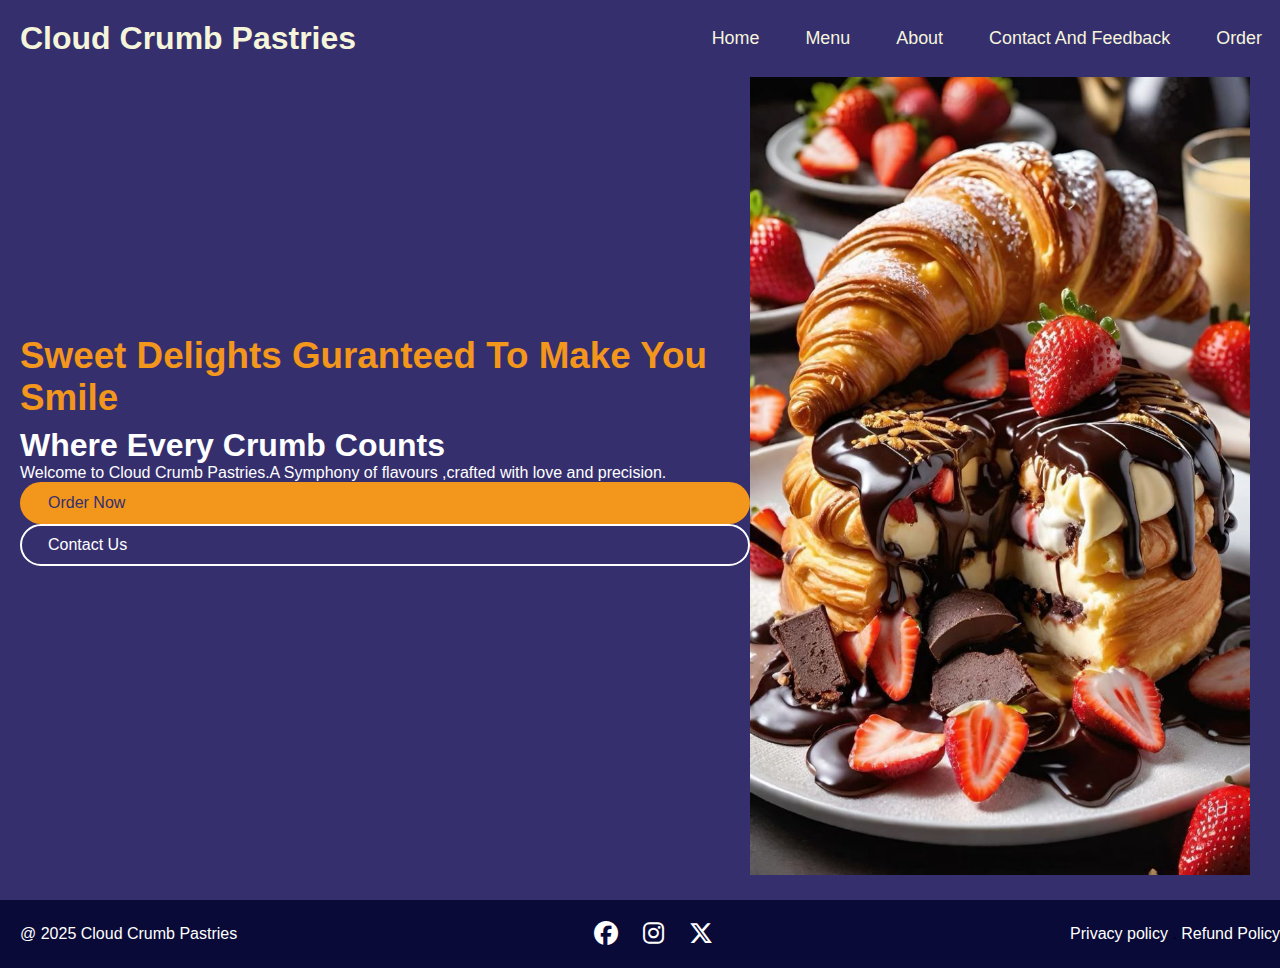
<file: index.html>
<!DOCTYPE html>
<html lang="en">
<head>
    <meta charset="UTF-8">
    <meta name="viewport" content="width=device-width, initial-scale=1.0">
    <title>Bakery</title>
    <link rel="stylesheet" href="https://cdnjs.cloudflare.com/ajax/libs/font-awesome/6.6.0/css/all.min.css">
    <link rel="stylesheet" href="css/style.css">
</head>

<body>
    <header>
        <nav class="navbar section-content">
         <a href="#" class="nav-logo">
            <h2 class="logo-text">Cloud Crumb Pastries</h2>

         </a>
         <ul class="nav-menu">
            <button id="menu-close-button" class="fas fa-times"></button>


            <li class="nav-item">
                <a href="index.html" class="nav-link">Home</a>
            </li>
            <li class="nav-item">
                <a href="menu.html" class="nav-link">Menu</a>
            </li>
            <li class="nav-item">
                <a href="about-us.html" class="nav-link">About</a>
            </li>
            <li class="nav-item">
                <a href="contact-and-feedback.html" class="nav-link">Contact And Feedback</a>
            </li>
            <li class="nav-item">
                <a href="order.html" class="nav-link">Order</a>
            </li>
         </ul>
         <button id="menu-open-button" class="fas fa-bars"></button>

        </nav>  
    </header>

    <main>
        <!--Hero section-->
        <section class="hero-section">
            <div class="section-content">
                <div class="hero-details">
                 <h2 class="title">Sweet Delights Guranteed To Make You Smile</h2>
                 <h3 class="subtitle">Where Every Crumb Counts</h3>
                 <p class="decription">Welcome to Cloud Crumb Pastries.A Symphony of flavours ,crafted with love and precision.</p>

                 <div class="buttons">
                    <a href="order.html" class="button order-now">Order Now</a>
                    <a href="contact-and-feedback.html" class="button contact-us">Contact Us</a>
                    
                 </div>
                </div>
                <div class="hero-image-wrapper">
                    <img src="images/6ff29c132860cf6ef9b21f29612940fd.jpg " alt="" class="hero-image">
                </div>
            </div>
        </section>

        <!--footer section-->
        <footer class="footer-section">
            <div class="section-content">
                <p class="copyright-text">@ 2025 Cloud Crumb Pastries</p>

                <div class="social-link-list">
                    <a href="#" class="social-link"><i class="fa-brands fa-facebook"></i></a>
                    <a href="#" class="social-link"><i class="fa-brands fa-instagram"></i></a>
                    <a href="#" class="social-link"><i class="fa-brands fa-x-twitter"></i></a>
    
                </div>

                <p class="policy-text">
                    <a href="#" class="policy-link">Privacy policy</a>
                    <span class="separator">.</span>
                    <a href="#" class="policy-link">Refund Policy</a>
                </p>
            </div>
        </footer>

    </main>

  <script src="sccript.js"></script>
</body>
</html>
</file>
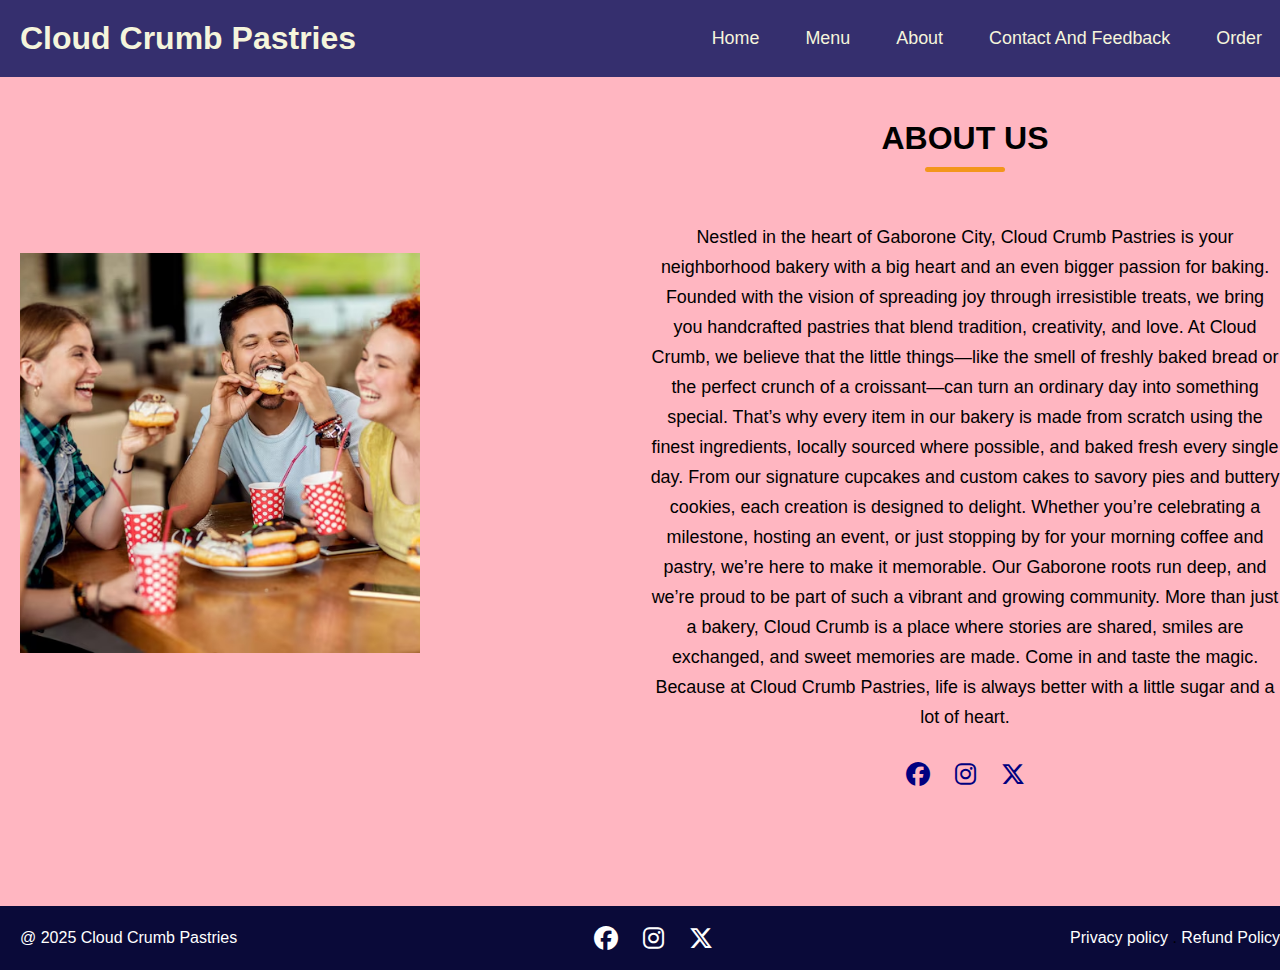
<file: about-us.html>
<html lang="en">
<head>
    <meta charset="UTF-8">
    <meta name="viewport" content="width=device-width, initial-scale=1.0">
    <title>Bakery</title>
    <link rel="stylesheet" href="https://cdnjs.cloudflare.com/ajax/libs/font-awesome/6.6.0/css/all.min.css">
    <link rel="stylesheet" href="css/style.css">
</head>

<body>
    <header>
        <nav class="navbar section-content">
         <a href="#" class="nav-logo">
            <h2 class="logo-text">Cloud Crumb Pastries</h2>

         </a>
         <ul class="nav-menu">
            <button id="menu-close-button" class="fas fa-times"></button>


            <li class="nav-item">
                <a href="index.html" class="nav-link">Home</a>
            </li>
            <li class="nav-item">
                <a href="menu.html" class="nav-link">Menu</a>
            </li>
            <li class="nav-item">
                <a href="about-us.html" class="nav-link">About</a>
            </li>
            <li class="nav-item">
                <a href="contact-and-feedback.html" class="nav-link">Contact And Feedback</a>
            </li>
            <li class="nav-item">
                <a href="order.html" class="nav-link">Order</a>
            </li>
         </ul>
         <button id="menu-open-button" class="fas fa-bars"></button>

        </nav>  
    </header>

<main>
 <!--About section-->
        <section class="about-section" id="about">
            <div class="section-content">
                <div class="about-image-wrapper">
                    <img src="images/group-cheerful-friends-eating-donuts-cafe_637285-7978.avif" alt="About" class="about-image">
                </div>
                <div class="about-details">
                    <h2 class="section-title">About Us</h2>
                    <p class="text">Nestled in the heart of Gaborone City, Cloud Crumb Pastries is your neighborhood bakery with a big heart and an even bigger passion for baking. Founded with the vision of spreading joy through irresistible treats, we bring you handcrafted pastries that blend tradition, creativity, and love.

At Cloud Crumb, we believe that the little things—like the smell of freshly baked bread or the perfect crunch of a croissant—can turn an ordinary day into something special. That’s why every item in our bakery is made from scratch using the finest ingredients, locally sourced where possible, and baked fresh every single day.

From our signature cupcakes and custom cakes to savory pies and buttery cookies, each creation is designed to delight. Whether you’re celebrating a milestone, hosting an event, or just stopping by for your morning coffee and pastry, we’re here to make it memorable.

Our Gaborone roots run deep, and we’re proud to be part of such a vibrant and growing community. More than just a bakery, Cloud Crumb is a place where stories are shared, smiles are exchanged, and sweet memories are made.

Come in and taste the magic.
Because at Cloud Crumb Pastries, life is always better with a little sugar and a lot of heart.

</p>
<div class="social-link-list">
    <a href="#" class="social-link"><i class="fa-brands fa-facebook"></i></a>
    <a href="#" class="social-link"><i class="fa-brands fa-instagram"></i></a>
    <a href="#" class="social-link"><i class="fa-brands fa-x-twitter"></i></a>
    
</div>
                </div>
            </div>
        </section>

<!--footer section-->
        <footer class="footer-section">
            <div class="section-content">
                <p class="copyright-text">@ 2025 Cloud Crumb Pastries</p>

                <div class="social-link-list">
                    <a href="#" class="social-link"><i class="fa-brands fa-facebook"></i></a>
                    <a href="#" class="social-link"><i class="fa-brands fa-instagram"></i></a>
                    <a href="#" class="social-link"><i class="fa-brands fa-x-twitter"></i></a>
    
                </div>

                <p class="policy-text">
                    <a href="#" class="policy-link">Privacy policy</a>
                    <span class="separator">.</span>
                    <a href="#" class="policy-link">Refund Policy</a>
                </p>
            </div>
        </footer>

    </main>

  <script src="sccript.js"></script>



</body>
</file>
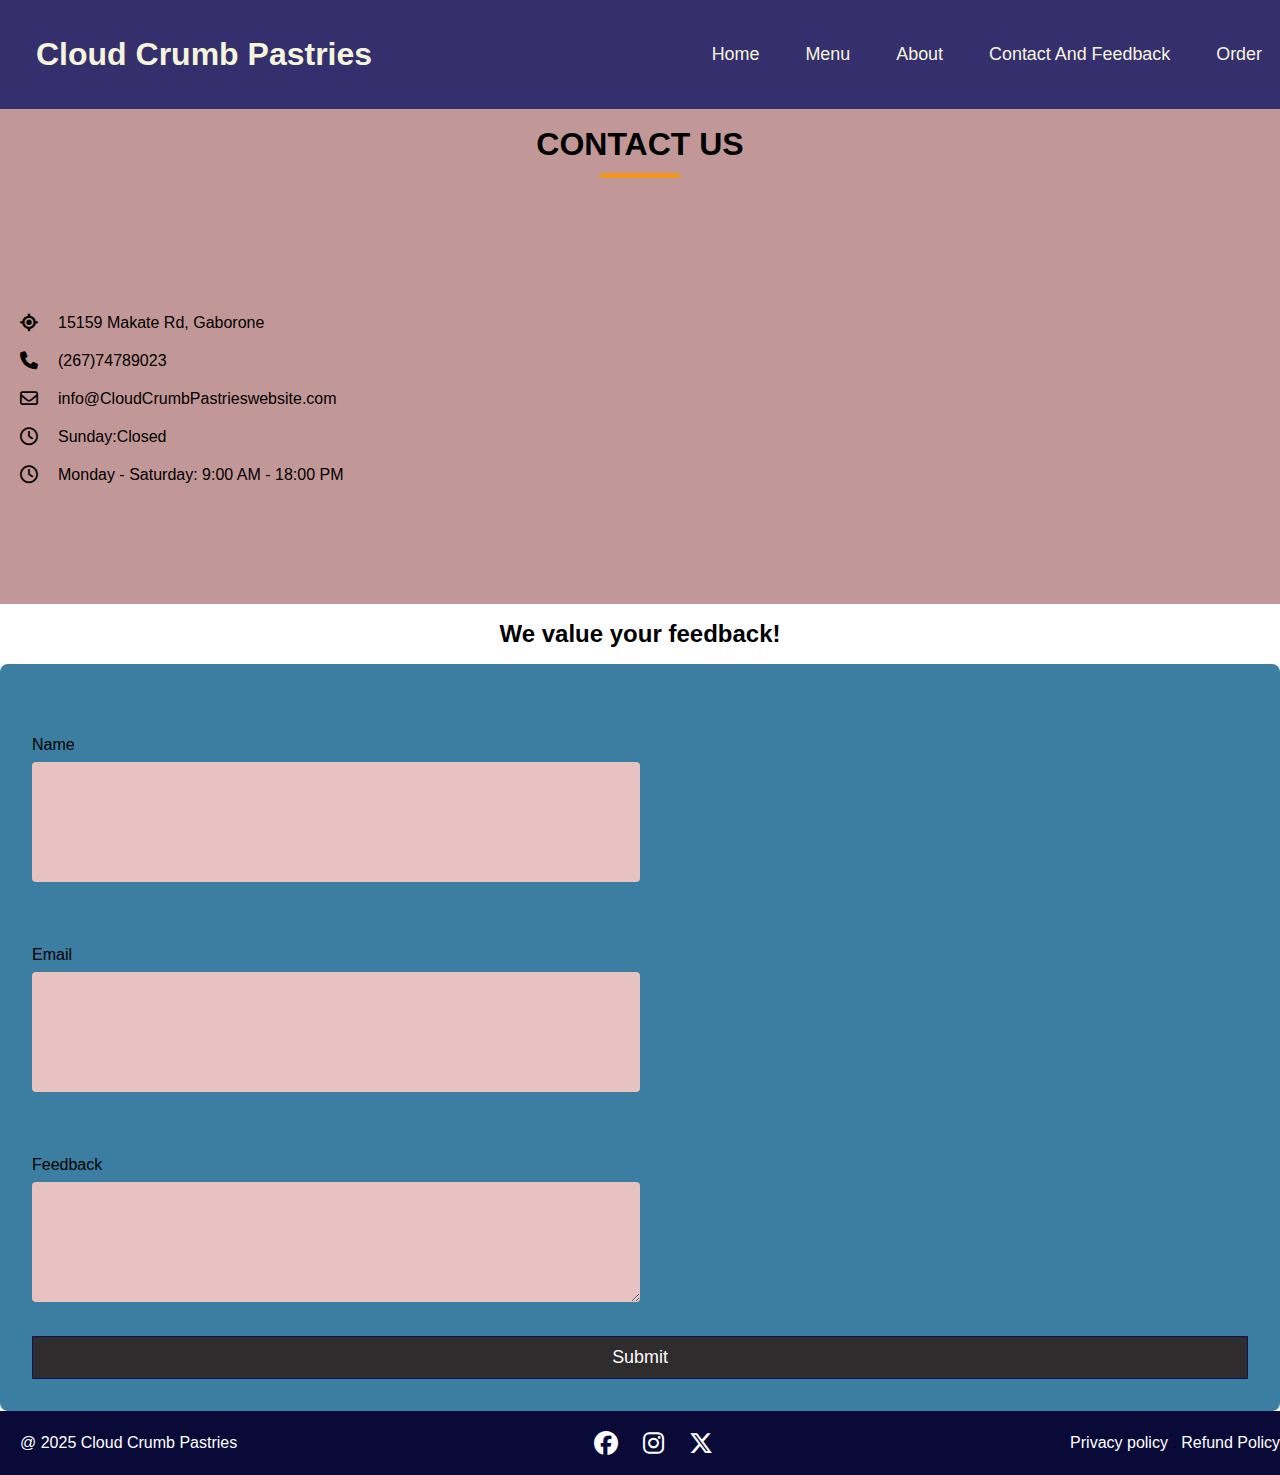
<file: contact-and-feedback.html>
<html lang="en">
<head>
    <meta charset="UTF-8">
    <meta name="viewport" content="width=device-width, initial-scale=1.0">
    <title>Bakery</title>
    <link rel="stylesheet" href="https://cdnjs.cloudflare.com/ajax/libs/font-awesome/6.6.0/css/all.min.css">
    <link rel="stylesheet" href="css/style.css">
    <style>
       h2 {text-align: center;
          margin: 1rem;}
       
       /* Feedback Form */
        .feedback-form {
        background: #3b7ea1;
        padding: 2rem;
        border-radius: 8px;
        display: flex;
        flex-direction: column;
        }

        .form-group {
        margin-bottom: 1.5rem;
        margin-top: 2.5rem;
        
        }
        label {
        display: block;
        margin-bottom: 0.5rem;
        }
        input, textarea {
        height: 120px;
        width: 50%;
        padding: 0.75rem;
        border: none;
        border-radius: 4px;
        background: #e8c1c1;
        color: #fff;
        
        }
        button[type="submit"] {
        padding: 10px 26px;
        margin-top: 10px;
        color: white;
        font-size: 1.12rem;
        font-weight: 500;
        background: #2e2c2c;
        border: 1px solid rgb(17, 17, 87);
        transition: 0.3s ease;
        }
        button[type="submit"]:hover {
        background: #d50000;
        }


    </style>
</head>

<body>
    <header>
        <nav class="navbar section-content">
         <a href="#" class="nav-logo">
            <h2 class="logo-text">Cloud Crumb Pastries</h2>

         </a>
         <ul class="nav-menu">
            <button id="menu-close-button" class="fas fa-times"></button>


            <li class="nav-item">
                <a href="index.html" class="nav-link">Home</a>
            </li>
            <li class="nav-item">
                <a href="menu.html" class="nav-link">Menu</a>
            </li>
            <li class="nav-item">
                <a href="about-us.html" class="nav-link">About</a>
            </li>
            <li class="nav-item">
                <a href="contact-and-feedback.html" class="nav-link">Contact And Feedback</a>
            </li>
            <li class="nav-item">
                <a href="order.html" class="nav-link">Order</a>
            </li>
         </ul>
         <button id="menu-open-button" class="fas fa-bars"></button>

        </nav>  
    </header>
    
    <main>
        <!--Feedback and contact section-->
        <section class="contact-section" id="contact">
            <h2 class="section-title">Contact Us</h2>
            <div class="section-content">
                <ul class="contact-info-list">
                    <li class="contact-info">
                        <i class="fa-solid fa-location-crosshairs"></i>
                        <p>15159 Makate Rd, Gaborone</p>
                    </li>
                    <li class="contact-info">
                        <i class="fa-solid fa-phone"></i>
                        <p>(267)74789023</p>
                    </li>
                    <li class="contact-info">
                        <i class="fa-regular fa-envelope"></i>
                        <p>info@CloudCrumbPastrieswebsite.com</p>
                    </li>
                    <li class="contact-info">
                        <i class="fa-regular fa-clock"></i>
                        <p> Sunday:Closed</p>
                    </li>
                    <li class="contact-info">
                        <i class="fa-regular fa-clock"></i>
                        <p>Monday - Saturday: 9:00 AM - 18:00 PM</p>
                    </li>
                    
                    </li>
                </ul>
                
            </div>
            </section>

                <h2 class="heading">We value your feedback!</h2>
            <form class="feedback-form" action="#" method="POST">
            <div class="form-group">
                <label for="name">Name</label>
                <input type="text" id="name" name="name" required />
            </div>
            <div class="form-group">
                <label for="email">Email</label>
                <input type="email" id="email" name="email" required />
            </div>
            <div class="form-group">
                <label for="message">Feedback</label>
                <textarea id="message" name="message" rows="5" required></textarea>
            </div>
            <button type="submit">Submit</button>
            </form>

        <!--footer section-->
        <footer class="footer-section">
            <div class="section-content">
                <p class="copyright-text">@ 2025 Cloud Crumb Pastries</p>

                <div class="social-link-list">
                    <a href="#" class="social-link"><i class="fa-brands fa-facebook"></i></a>
                    <a href="#" class="social-link"><i class="fa-brands fa-instagram"></i></a>
                    <a href="#" class="social-link"><i class="fa-brands fa-x-twitter"></i></a>
    
                </div>

                <p class="policy-text">
                    <a href="#" class="policy-link">Privacy policy</a>
                    <span class="separator">.</span>
                    <a href="#" class="policy-link">Refund Policy</a>
                </p>
            </div>
        </footer>
    </main>
    
 <script src="sccript.js"></script>
</body>
</file>
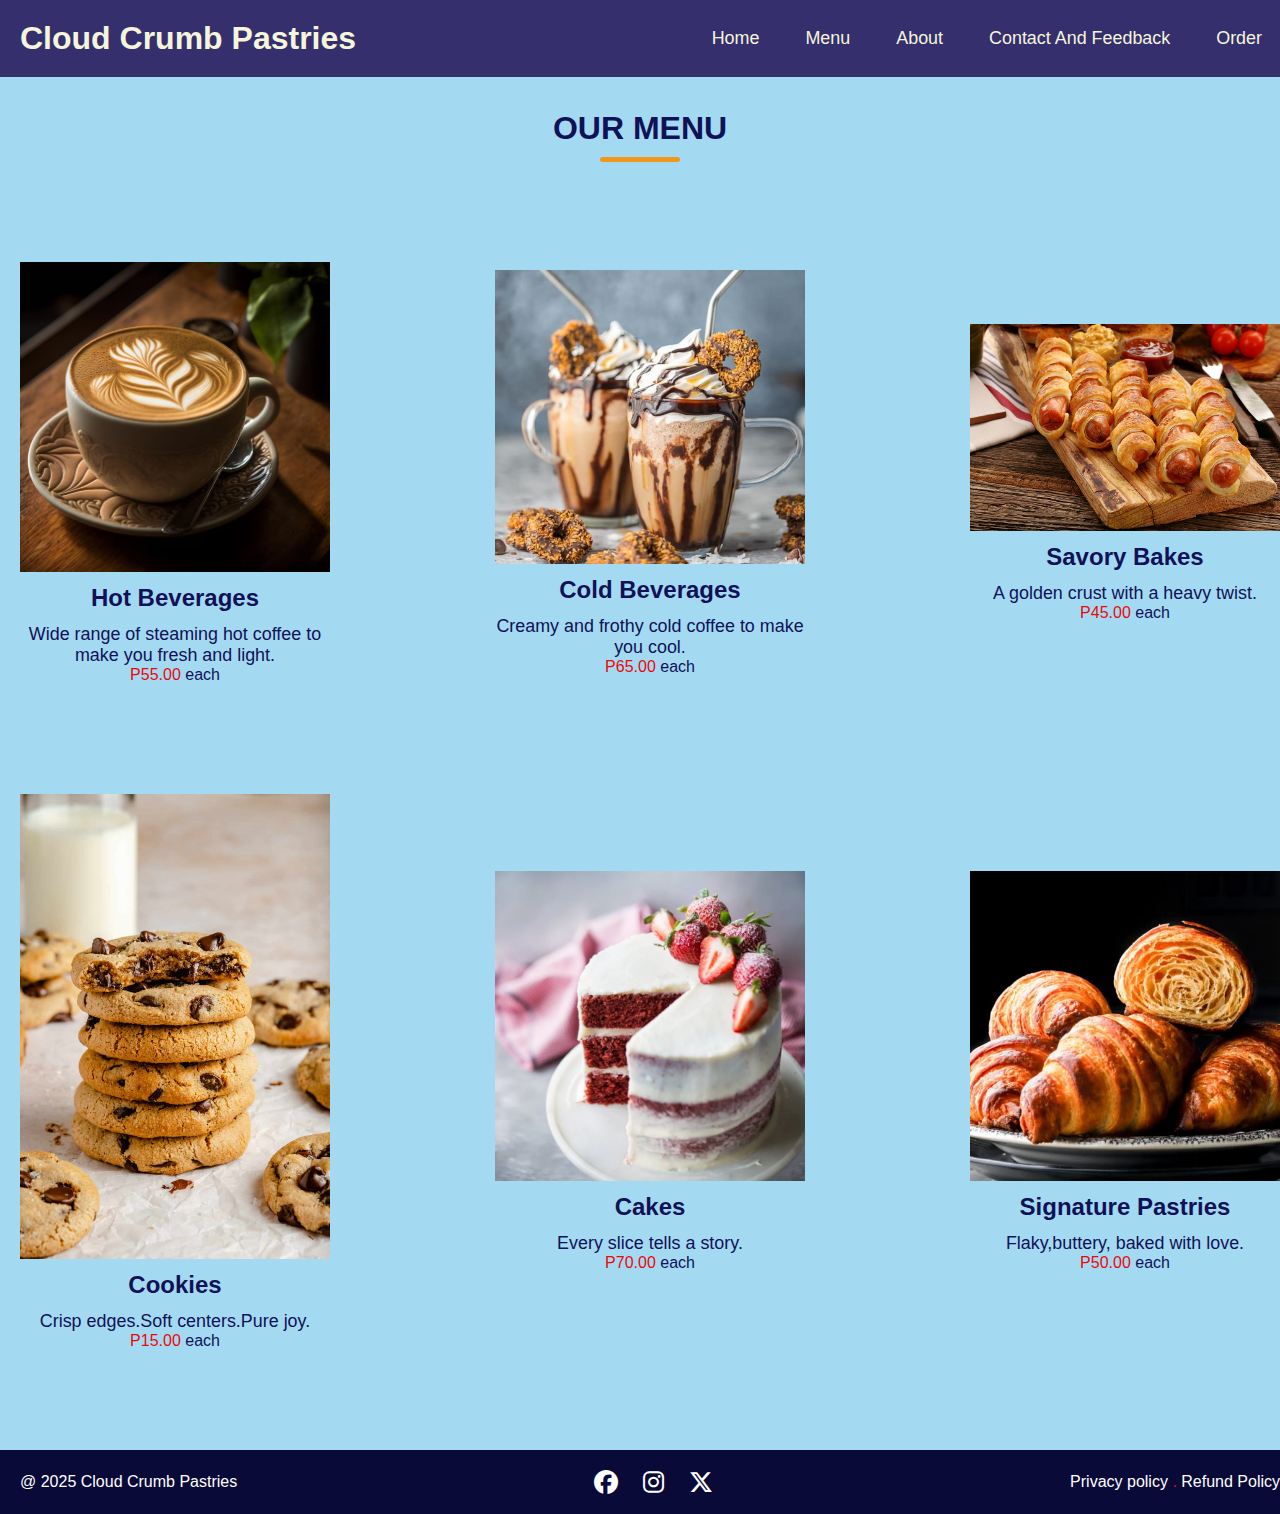
<file: menu.html>
<html lang="en">
<head>
    <meta charset="UTF-8">
    <meta name="viewport" content="width=device-width, initial-scale=1.0">
    <title>Bakery</title>
    <link rel="stylesheet" href="https://cdnjs.cloudflare.com/ajax/libs/font-awesome/6.6.0/css/all.min.css">
    <link rel="stylesheet" href="css/style.css">
    <style>
        span {color: rgb(237, 8, 8)}
    </style>
</head>

<body>
    <header>
        <nav class="navbar section-content">
         <a href="#" class="nav-logo">
            <h2 class="logo-text">Cloud Crumb Pastries</h2>

         </a>
         <ul class="nav-menu">
            <button id="menu-close-button" class="fas fa-times"></button>


            <li class="nav-item">
                <a href="index.html" class="nav-link">Home</a>
            </li>
            <li class="nav-item">
                <a href="menu.html" class="nav-link">Menu</a>
            </li>
            <li class="nav-item">
                <a href="about-us.html" class="nav-link">About</a>
            </li>
            <li class="nav-item">
                <a href="contact-and-feedback.html" class="nav-link">Contact And Feedback</a>
            </li>
            <li class="nav-item">
                <a href="order.html" class="nav-link">Order</a>
            </li>
         </ul>
         <button id="menu-open-button" class="fas fa-bars"></button>

        </nav>  
    </header>
    
    <main>
        <!--Menu section-->
        <section class="menu-section" id="menu">
            <h2 class="section-title">Our Menu</h2>
            <div class="section-content">
                <ul class="menu-list">
                    <li class="menu-item">
                        <img src="images/hot-coffee-capuccino-cup-with-latte-art-wood-table-cafe_778722-16.avif" alt="Hot Beverages" class="menuu-image">
                        <h3 class="name">Hot Beverages</h3>
                        <p class="text">Wide range of steaming hot coffee to make you fresh and light.</p>
                        <p><span>P55.00</span> each</p>
                    </li>
                     <li class="menu-item">
                        <img src="images/Cold-Coffee.jpg" alt="Cold Beverages" class="menuu-image">
                        <h3 class="name">Cold Beverages</h3>
                        <p class="text">Creamy and frothy cold coffee to make you cool.</p>
                        <p><span>P65.00</span> each</p>
                    </li>
                     <li class="menu-item">
                        <img src="images/sausage-roll-puff-pastry.jpg" alt="Savory Bakes" class="menuu-image">
                        <h3 class="name">Savory Bakes</h3>
                        <p class="text">A golden crust with a heavy twist.</p>
                        <p><span>P45.00</span> each</p>
                    </li>
                     <li class="menu-item">
                        <img src="images/Perfect-Paleo-Chocolate-Chip-Cookies-4-scaled.jpg" alt="cookies" class="menuu-image">
                        <h3 class="name">Cookies</h3>
                        <p class="text">Crisp edges.Soft centers.Pure joy.</p>
                        <p><span>P15.00</span> each</p>
                    </li>
                     <li class="menu-item">
                        <img src="images/IMG_7709-red-velvet-layer-cake-square.webp" alt="Cakes" class="menuu-image">
                        <h3 class="name">Cakes</h3>
                        <p class="text">Every slice tells a story.</p>
                        <p><span>P70.00</span> each</p>
                    </li>
                     <li class="menu-item">
                        <img src="images/Croissants-20-500x500.webp" alt="Signature Pastries" class="menuu-image">
                        <h3 class="name">Signature Pastries</h3>
                        <p class="text">Flaky,buttery, baked with love.</p>
                        <p><span>P50.00</span> each</p>
                    </li>
                     
                </ul>
            </div>
        </section>

        <!--footer section-->
        <footer class="footer-section">
            <div class="section-content">
                <p class="copyright-text">@ 2025 Cloud Crumb Pastries</p>

                <div class="social-link-list">
                    <a href="#" class="social-link"><i class="fa-brands fa-facebook"></i></a>
                    <a href="#" class="social-link"><i class="fa-brands fa-instagram"></i></a>
                    <a href="#" class="social-link"><i class="fa-brands fa-x-twitter"></i></a>
    
                </div>

                <p class="policy-text">
                    <a href="#" class="policy-link">Privacy policy</a>
                    <span class="separator">.</span>
                    <a href="#" class="policy-link">Refund Policy</a>
                </p>
            </div>
        </footer>
    </main>
    
 <script src="sccript.js"></script>
</body>
</file>
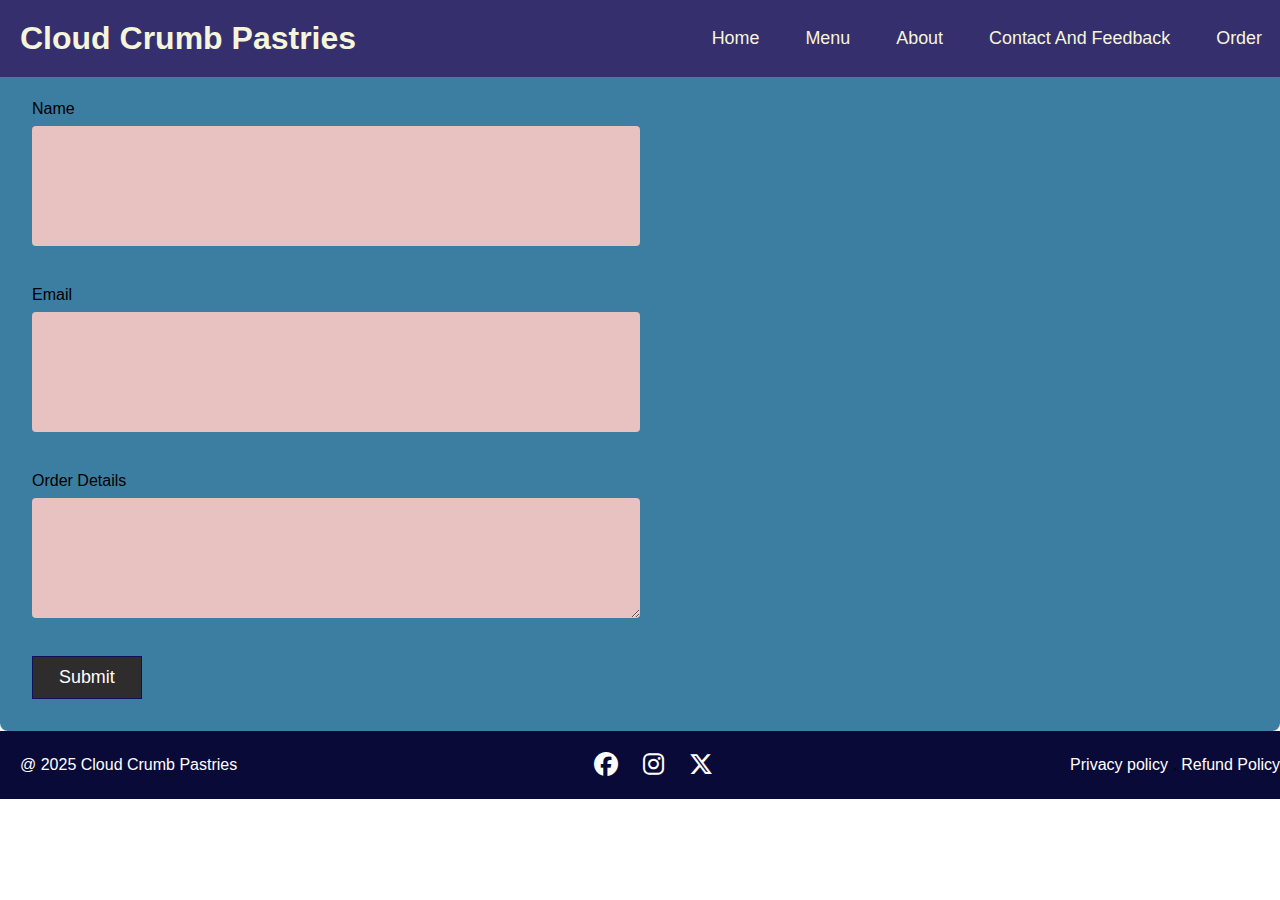
<file: order.html>
<!DOCTYPE html>
<html lang="en">
<head>
    <meta charset="UTF-8">
    <meta name="viewport" content="width=device-width, initial-scale=1.0">
    <title>Bakery-Place your order</title>
    <link rel="stylesheet" href="https://cdnjs.cloudflare.com/ajax/libs/font-awesome/6.6.0/css/all.min.css">
    <link rel="stylesheet" href="css/style.css">
    <style>
       /* Order Form */
        .order-form {
        background: #3b7ea1;
        padding: 2rem;
        border-radius: 8px;
        }
        .form-group {
        margin-bottom: 1.5rem;
        margin-top: 2.5rem;
        
        }
        label {
        display: block;
        margin-bottom: 0.5rem;
        }
        input, textarea {
        height: 120px;
        width: 50%;
        padding: 0.75rem;
        border: none;
        border-radius: 4px;
        background: #e8c1c1;
        color: #fff;
        
        }
        button[type="submit"] {
        padding: 10px 26px;
        margin-top: 10px;
        color: white;
        font-size: 1.12rem;
        font-weight: 500;
        background: #2e2c2c;
        border: 1px solid rgb(17, 17, 87);
        transition: 0.3s ease;
        }
        button[type="submit"]:hover {
        background: #d50000;
        }


    </style>
</head>

<body>
    <header>
        <nav class="navbar section-content">
         <a href="#" class="nav-logo">
            <h2 class="logo-text">Cloud Crumb Pastries</h2>

         </a>
         <ul class="nav-menu">
            <button id="menu-close-button" class="fas fa-times"></button>


            <li class="nav-item">
                <a href="index.html" class="nav-link">Home</a>
            </li>
            <li class="nav-item">
                <a href="menu.html" class="nav-link">Menu</a>
            </li>
            <li class="nav-item">
                <a href="about-us.html" class="nav-link">About</a>
            </li>
            <li class="nav-item">
                <a href="contact-and-feedback.html" class="nav-link">Contact And Feedback</a>
            </li>
            <li class="nav-item">
                <a href="order.html" class="nav-link">Order</a>
            </li>
         </ul>
         <button id="menu-open-button" class="fas fa-bars"></button>

        </nav>  
    </header>
    <main class="container">
    <h2 class="heading">We value your feedback!</h2>
    <form class="order-form" action="#" method="POST">
      <div class="form-group">
        <label for="name">Name</label>
        <input type="text" id="name" name="name" required />
      </div>
      <div class="form-group">
        <label for="email">Email</label>
        <input type="email" id="email" name="email" required />
      </div>
      <div class="form-group">
        <label for="message">Order Details</label>
        <textarea id="message" name="message" rows="5" required></textarea>
      </div>
      <button type="submit">Submit</button>
    </form>
  
  <!--footer section-->
        <footer class="footer-section">
            <div class="section-content">
                <p class="copyright-text">@ 2025 Cloud Crumb Pastries</p>

                <div class="social-link-list">
                    <a href="#" class="social-link"><i class="fa-brands fa-facebook"></i></a>
                    <a href="#" class="social-link"><i class="fa-brands fa-instagram"></i></a>
                    <a href="#" class="social-link"><i class="fa-brands fa-x-twitter"></i></a>
    
                </div>

                <p class="policy-text">
                    <a href="#" class="policy-link">Privacy policy</a>
                    <span class="separator">.</span>
                    <a href="#" class="policy-link">Refund Policy</a>
                </p>
            </div>
        </footer>
        </main>
        
        <script src="sccript.js"></script>
</body>
</file>
<file: css/style.css>
*{
    margin: 0;
    padding: 0;
    box-sizing: border-box;
    font-family: Arial, Helvetica, sans-serif;
}

html{
   scroll-behavior: smooth;
}

/*stylings for whole site*/

ul{
    list-style: none;
}

a{
    text-decoration: none;
}

button{
    cursor: pointer;
    border: none;
    background: none;
}

img{
    width: 100%;
}

.section-content{
   margin: 0 auto;
   padding: 0 20px;
   width: 1300px;
}
.section-title{
    text-align: center;
    padding: 60px 0 100px;
    text-transform: uppercase;
    font-size: 2rem;
}

.section-title::after {
    content: "";
    width: 80px;
    height: 5px;
    display: block;
    margin: 10px auto 0;
    border-radius: 8px;
    background: #f3961c;
}

/*navbar styling*/
header{
    position: fixed;
    width: 100%;
    z-index: 5;
    background-color: #352f6e;

}

header .navbar {
    display: flex;
    padding: 20px;
    align-items: center;
    justify-content: space-between;
}

 .navbar .nav-logo .logo-text{
    color: beige;
    font-size: 2rem;
    font-weight: 600 bold;
 }

.navbar .nav-menu {
    display: flex;
    gap: 10px;
}

 .navbar .nav-menu .nav-link{
   color: beige;
    padding: 10px 18px;
    border-radius: 30px;
    font-size: 1.12rem;
    transition: 0.3s ease;
 }

 .navbar .nav-menu .nav-link:hover{
   color: beige;
    background: #f34b1c;
    
 }

 .navbar :where(#menu-close-button,#menu-open-button) {
    display: none;
    
 }

/*Hero section styling*/
 .hero-section{
   min-height: 100vh;
   background-color:  #352f6e;
   
 }

 .hero-section .section-content{
    display: flex;
    align-items: center;
    min-height: 100vh;
    color: white;
    justify-content: space-between;
 }

 .hero-section .hero-details .title{
    font-size: 2.3rem;
    color: #f3961c;
    font-family: 'Segoe UI', Tahoma, Geneva, Verdana, sans-serif;
 }

 .hero-section .hero-details .subtitle{
    margin-top: 8px;
    max-width: 70%;
    font-size: 2rem;
    font-weight: 600 semibold;
 }

 .hero-section .hero-details .description{
    max-width: 70%;
    margin: 24px 0 40px;
    font-size: 1.12rem;
 }

 .hero-section .hero-details .button{ 
    display: flex;
    gap: 23px;
 }

 .hero-section .hero-details .button{
    padding: 10px 26px;
    border: 2px solid transparent;
    color:  #352f6e;
    border-radius: 30px;
    background: #f3961c;
    font-weight: 500;
    transition: 0.3s ease;
 }

 .hero-section .hero-details .button:hover,
 .hero-section .hero-details .contact-us{
    color: white;
    border-color: white;
    background: transparent;
 }

 .hero-section .hero-details .contact-us:hover{
    color:  #352f6e;
    border-color:#f3961c;
    background: #f3961c;
 }

 .hero-section .hero-image-wrapper{
    max-width: 500px;
    margin-right: 30px;
 }

 /*About Section styling*/
 .about-section{
    padding: 120px 0;
    background-color: lightpink;
 }

 .about-section .section-content{
    display:flex;
    gap: 50px;
    align-items: center;
    justify-content: space-between;

 }

 .about-section .about-image-wrapper .about-image{
    width: 400px;
    height: 400px;
    object-fit: cover;
    
 }

 .about-section .about-details .section-title{
    padding: 0;
 }

 .about-section .about-details{
    max-width: 50%;
 }

 .about-section .about-details .text{
    line-height: 30px;
    margin: 50px 0 30px;
    text-align: center;
    font-size: 1.12rem;
 }

 .about-section .social-link-list{
    display: flex;
    gap: 25px;
    justify-content: center;

 }

 .about-section .social-link-list .social-link{
    color: navy;
    font-size: 1.5rem;
    transition: 0.2s ease;

 }

  .about-section .social-link-list .social-link:hover{
    color: #ea1022;
  }

  /*Menu Section styling*/

    .menu-section {
        color: rgb(17, 17, 87);
        background: #a3daf2;
        padding: 50px 0 100px;
    
    }


    .menu-section .menu-list{
        display: flex;
        flex-wrap: wrap;
        gap: 110px;
        align-items: center;
        justify-content: space-between;
    }

    .menu-section .menu-list .menu-item{
        display: flex;
        align-items: center;
        text-align: center;
        flex-direction: column;
        justify-content: space-between;
        width: calc(100%/ 3 - 110px);
    }

    .menu-section .menu-list .menu-item .menu-image{
        max-width: 83%;
        aspect-ratio: 1;
        margin-bottom: 15px;
        object-fit: contain;
    }

    .menu-section .menu-list .menu-item .name{
        margin: 12px 0;
        font-size: 1.5rem;
        font-weight: 600;
    }

    .menu-section .menu-list .menu-item .text{
        font-size: 1.12rem;
    }

     /*Contact us section styling*/
     .contact-section{
        padding: 50px 0 100px;
        background: rgb(194, 151, 151);
     }

     .contact-section .section-content{
        display: flex;
        gap: 48px;
        align-items: flex-start;
        justify-content: space-between;
     }

     .contact-section .contact-info-list .contact-info{
        display: flex;
        gap: 20px;
        margin: 20px 0;
        align-items: center;

     }
     .contact-section .contact-info-list .contact-info i{
        font-size: 1.12rem;

     }

     .contact-section .contact-form .contact-input{
        width: 100%;
        height: 50px;
        padding: 0 12px;
        outline: none;
        margin-bottom: 16px;
        background: #e72424;
        border-radius: 8px;
        border: 1px solid rgb(41, 41, 105);
     }

     .contact-section .contact-form{
        max-width: 50%;
        display: table-column;
        justify-content: center;
        align-items: center;
     }

     .contact-section .contact-form .contact-input:focus{
        border-color: #ea1022;

     }

     .contact-section .contact-form textarea.form-input{
        height: 100px;
        padding: 12px;
        display: block;
        
     }

     .contact-section .contact-form .submit-button{
        padding: 10px 26px;
        margin-top: 10px;
        color: white;
        font-size: 1.12rem;
        font-weight: 500;
        background: #2e2c2c;
        border: 1px solid rgb(17, 17, 87);
        transition: 0.3s ease;
     }

     .contact-section .contact-form .submit-button:hover{
        color: aqua;
        background:transparent;
     }

     /*Footer-section*/
     .footer-section{
        padding: 20px 0;
        background: rgb(10, 10, 57);
     }

     .footer-section .section-content{
      display: flex;
      align-items: center;
      justify-content: space-between;
     }

     .footer-section :where(.copyright-text, .social-link, .policy-link){
      color: white;
      transition: o.2s ease;

     }

     .footer-section .social-link-list{
      display: flex;
      gap: 25px;
     }

     .footer-section .social-link-list .social-link{
      font-size: 1.5rem;
     }

     .footer-section .social-link-list .social-link:hover, .footer-section .policy-text .policy-link:hover{
      color: #f34b1c;
     }
     .footer-section .policy-text .seperator{
      margin: 0 5px;
      color: #c67878;

     }

     /*Responsive media query code for max width 1024px*/
@media screen and (max-width: 1024px){
    .menu-section .menu-list{
        gap: 60px;
    }

    .menu-list .menu-list .menu-item{
        width: calc(100%/ 3 - 110px);

    }

    /*Contact us section styling*/
     .contact-section{
        padding: 50px 0 100px;
        background: rgb(194, 151, 151);
     }

     .contact-section .section-content{
        display: flex;
        gap: 48px;
        align-items: flex-start;
        justify-content: space-between;
     }

     .contact-section .contact-info-list .contact-info{
        display: flex;
        gap: 20px;
        margin: 20px 0;
        align-items: center;

     }
     .contact-section .contact-info-list .contact-info i{
        font-size: 1.12rem;

     }

     .contact-section .contact-form .contact-input{
        width: 100%;
        height: 50px;
        padding: 0 12px;
        outline: none;
        margin-bottom: 16px;
        background: #e72424;
        border-radius: 8px;
        border: 1px solid rgb(41, 41, 105);
     }

     .contact-section .contact-form{
        max-width: 50%;
     }

     .contact-section .contact-form .contact-input:focus{
        border-color: #ea1022;

     }

     .contact-section .contact-form textarea.form-input{
        height: 100px;
        padding: 12px;
        resize: vertical;
     }

     .contact-section .contact-form .submit-button{
        padding: 10px 26px;
        margin-top: 10px;
        color: white;
        font-size: 1.12rem;
        font-weight: 500;
        background: #2e2c2c;
        border: 1px solid rgb(17, 17, 87);
        transition: 0.3s ease;
     }

     .contact-section .contact-form .submit-button:hover{
        color: aqua;
        background:transparent;
     }

     /*Footer-section*/
     .footer-section{
        padding: 20px 0;
        background: rgb(10, 10, 57);
     }

     .footer-section .section-content{
      display: flex;
      align-items: center;
      justify-content: space-between;
     }

     .footer-section :where(.copyright-text, .social-link, .policy-link){
      color: white;
      transition: o.2s ease;

     }

     .footer-section .social-link-list{
      display: flex;
      gap: 25px;
     }

     .footer-section .social-link-list .social-link{
      font-size: 1.5rem;
     }

     .footer-section .social-link-list .social-link:hover, .footer-section .policy-text .policy-link:hover{
      color: #f34b1c;
     }
     .footer-section .policy-text .seperator{
      margin: 0 5px;
      color: #c67878;

     }

}
 /*Responsive media query code for max width 900px*/
 @media sreen and (max-width: 900px) {

    .navbar{
        font-size: 1rem 1.3rem 1.5rem 1.8rem;
    }

    body.show-mobile-menu header::before{
        content: "";
        position: fixed;
        left: 0;
        top: 0;
        height: 100%;
        width: 100%;
        backdrop-filter: blur(5px);
        background: rgb(0, 0, 0.2);
    }

    .navbar :where(#menu-close-button,#menu-open-button) {
        display: block;
        font-size: 1.5rem;
    }

    .navbar #menu-close-button{
        position: absolute;
        right: 30px;
        top: 30px;
    }

    .navbar #menu-open-button{
        color: white;
    }

    .navbar .nav-menu{
        display: block;
        position: fixed;
        left: -300px;
        top: 0;
        width: 300px;
        height: 100%;
        display: flex;
        flex-direction: column;
        align-items: center;
        padding-top: 100px;
        background: white;
        transition: left 0.2s ease;
    }

    body.show-mobile-menu .navbar .nav-menu{
        left: 0;
    }


    .navbar .nav-menu .nav-link{
        color: #c67878;
        display: block;
        margin-top: 17px;
        font-size: 1.5rem;
    }
 

 .hero-section .section-content{
    gap: 50px;
    text-align: center;
    padding: 30px 20px 20px;
    flex-direction: column-reverse;
    justify-content: center;
 }

 .hero-section .hero-details :is(.subtitle,description),.about-section .about-details, .contact-section .contact-form{
    max-width: 100%;
 }

 .hero-section .hero-details .buttons{
    justify-content: center;
 }

.hero-section .hero-image-wrapper{
    max-width: 270px;
    margin-right: 0;
}
.about-section .section-content{
    gap: 70px;
    flex-direction: column;
}

.about-section .about-image-wrapper .about-image{
    width: 100%;
    height: 100%;
    max-width: 250px;
    aspect-ratio: 1;
}

.menu-section .menu-list{
        gap: 30px;
    }

.menu-list .menu-list .menu-item{
        width: calc(100%/ 2 - 30px);
}

.menu-section .menu-list .menu-item .menu-image{
    max-width: 200px;
}

.contact-section .section-content {
    align-items: center;
    flex-direction: column-reverse;
}

 }

 @media  screen and (max-width: 640px) {
    .menu-section .menu-list{
        gap: 60px;
    }


    .menu-section .menu-list .menu-item{
        width:100%;
    }

    .footer-section .section-content{
      flex-direction: column;
      gap: 20px;
    }


 }
</file>
